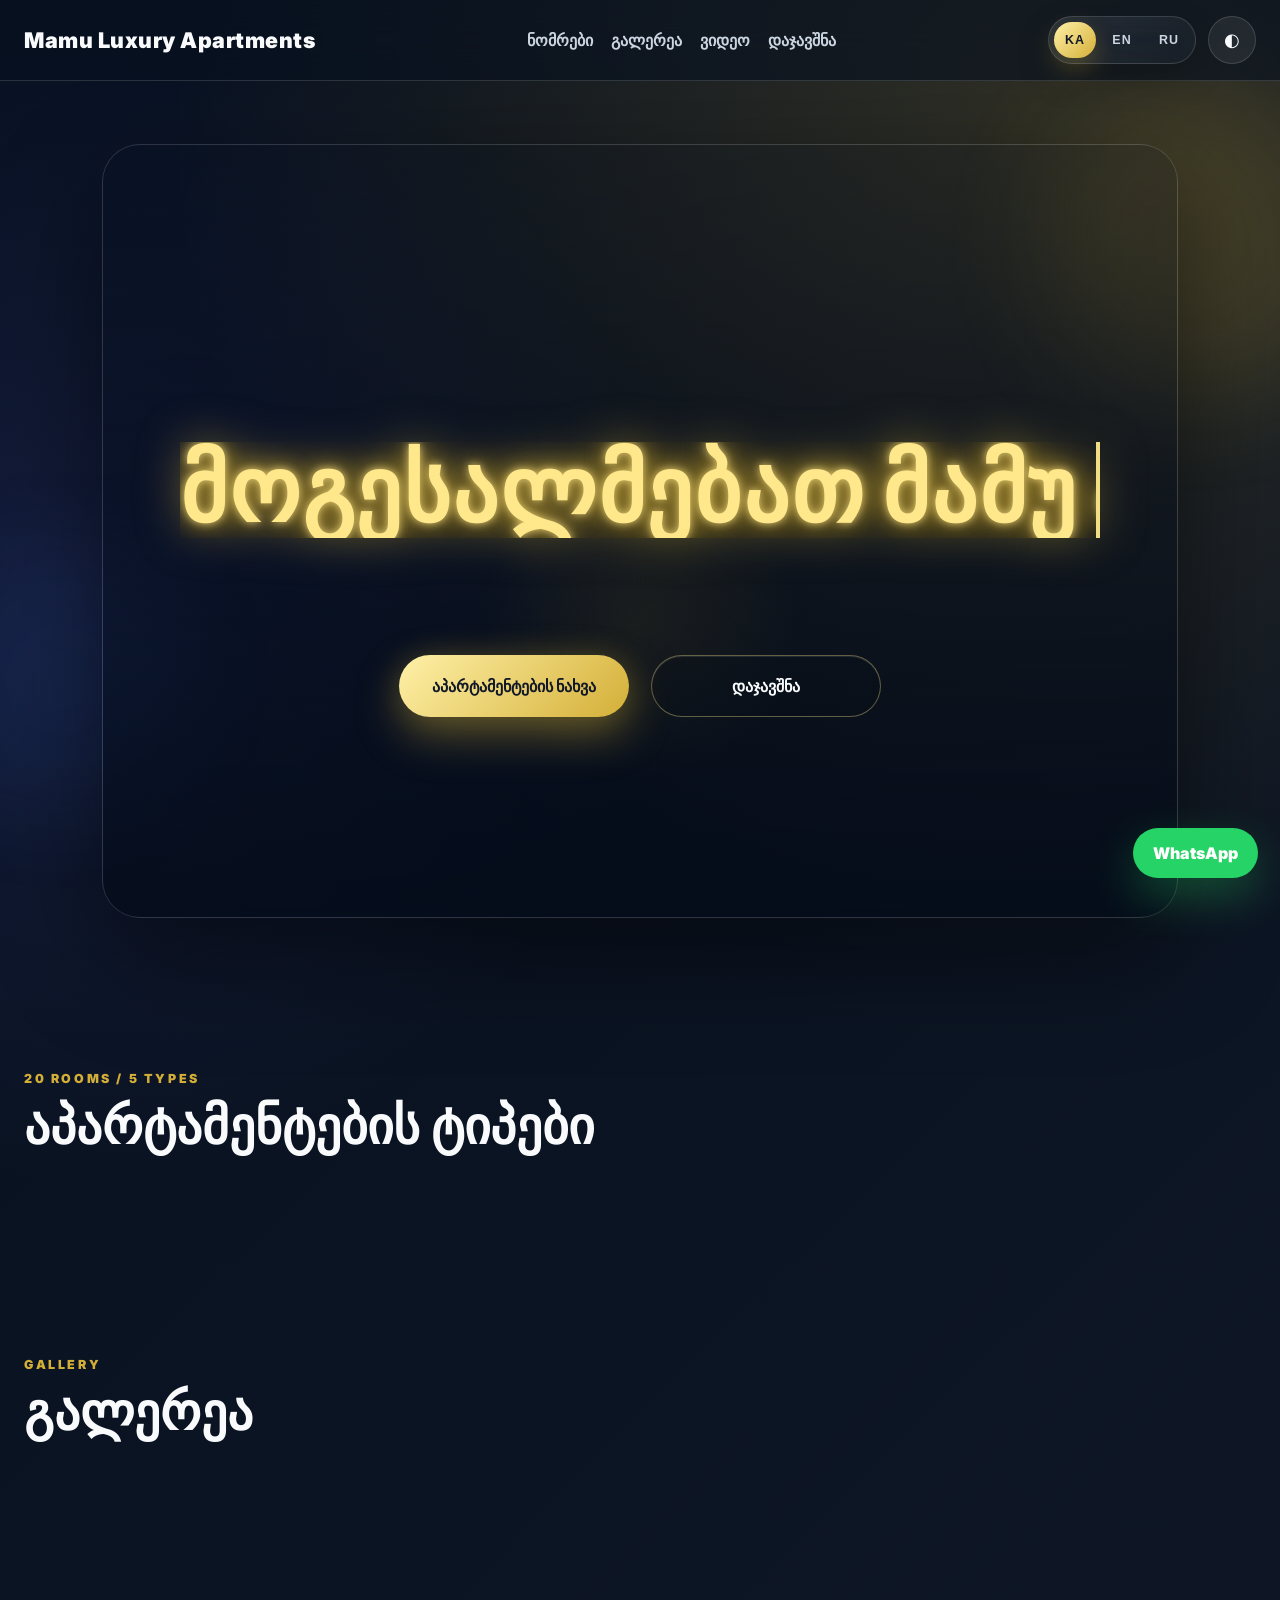
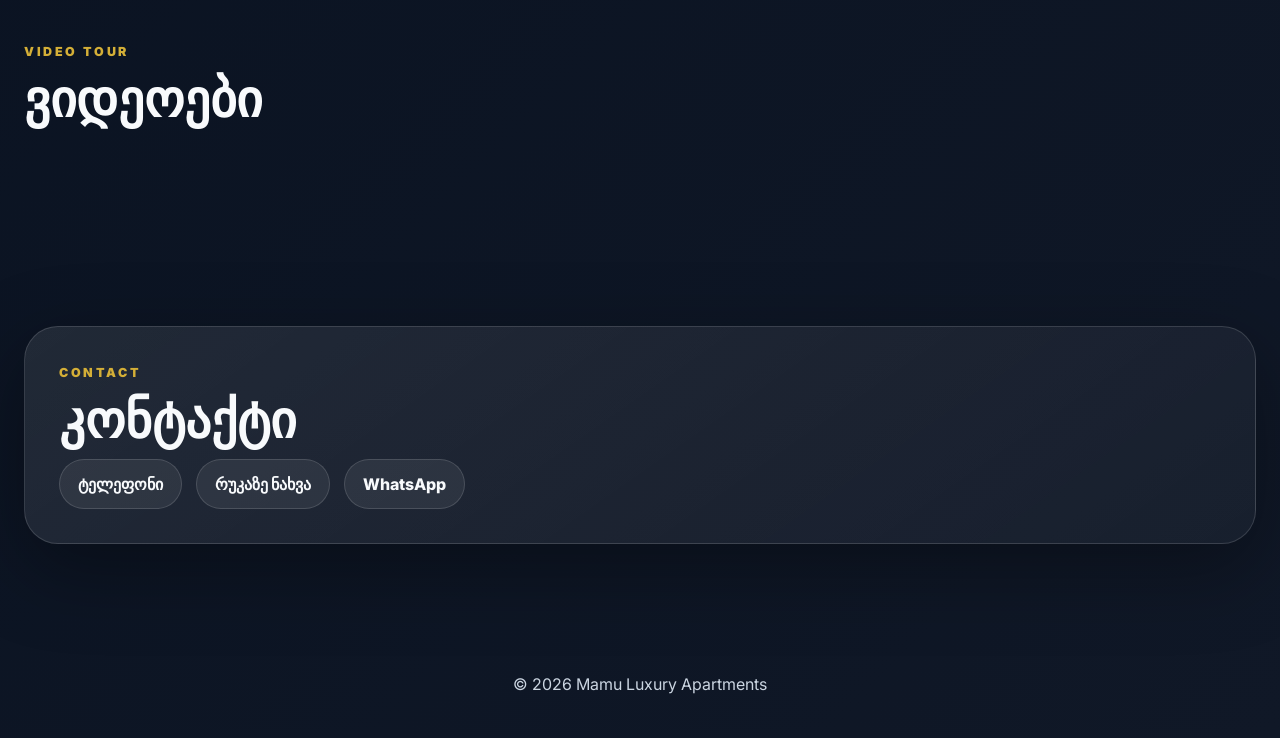
<file: index.html>
<!DOCTYPE html>
<html lang="ka">
<head>
  <meta charset="UTF-8" />
  <meta name="viewport" content="width=device-width, initial-scale=1.0" />
  <title>Mamu Luxury Apartments</title>
  <link rel="preconnect" href="https://fonts.googleapis.com">
  <link rel="preconnect" href="https://fonts.gstatic.com" crossorigin>
  <link href="https://fonts.googleapis.com/css2?family=Inter:wght@400;500;700;800;900&display=swap" rel="stylesheet">
  <link rel="stylesheet" href="css/style.css" />
  <link rel="stylesheet" href="css/mobile-gallery-touch.css" />
  <link rel="stylesheet" href="css/hero-redesign.css" />
</head>
<body data-theme="night">
  <div class="ambient ambient-one"></div>
  <div class="ambient ambient-two"></div>

  <header>
    <nav>
      <a class="brand" href="#top" id="siteTitle">Mamu Luxury Apartments</a>
      <div class="nav-links">
        <a href="#rooms" data-i18n="nav_rooms">ნომრები</a>
        <a href="#gallery" data-i18n="nav_gallery">გალერეა</a>
        <a href="#videos" data-i18n="nav_videos">ვიდეო</a>
        <a href="https://booking-116144.otelms.com/booking/rooms" target="_blank" data-i18n="nav_booking">დაჯავშნა</a>
      </div>
      <div class="nav-tools">
        <div class="language-switcher">
          <button type="button" data-lang="ka">KA</button>
          <button type="button" data-lang="en">EN</button>
          <button type="button" data-lang="ru">RU</button>
        </div>
        <button class="theme-toggle" onclick="toggleTheme()" aria-label="Theme">◐</button>
      </div>
    </nav>
  </header>

  <main id="top">
    <section class="hero">
      <div class="hero-inner reveal">
        <div class="eyebrow" data-i18n="hero_welcome">მოგესალმებათ მამუ აპარტამენტი</div>
        <p id="heroSubtitle" class="hero-subtitle-hidden"></p>
        <div class="actions">
          <a href="#rooms" class="liquid-btn" data-i18n="hero_rooms_btn">აპარტამენტების ნახვა</a>
          <a href="https://booking-116144.otelms.com/booking/rooms" target="_blank" class="ghost-btn" data-i18n="hero_booking_btn">დაჯავშნა</a>
        </div>
      </div>
    </section>

    <section class="section reveal" id="rooms">
      <div class="section-head">
        <span class="eyebrow">20 Rooms / 5 Types</span>
        <h2 class="section-title" data-i18n="rooms_title">აპარტამენტების ტიპები</h2>
      </div>
      <div class="grid" id="roomTypes"></div>
    </section>

    <section class="section reveal" id="gallery">
      <div class="section-head">
        <span class="eyebrow">Gallery</span>
        <h2 class="section-title" data-i18n="gallery_title">გალერეა</h2>
      </div>
      <div class="gallery-grid" id="galleryGrid"></div>
    </section>

    <section class="section reveal" id="videos">
      <div class="section-head">
        <span class="eyebrow">Video Tour</span>
        <h2 class="section-title" data-i18n="videos_title">ვიდეოები</h2>
      </div>
      <div class="video-grid" id="videoGrid"></div>
    </section>

    <section class="section reveal" id="contact">
      <div class="contact-card">
        <span class="eyebrow">Contact</span>
        <h2 class="section-title" data-i18n="contact_title">კონტაქტი</h2>
        <div class="contact-list">
          <a id="phoneLink" href="#" data-i18n="phone_label">ტელეფონი</a>
          <a id="mapLink" href="#" target="_blank" data-i18n="map_label">რუკაზე ნახვა</a>
          <a id="whatsappLink" href="#" target="_blank">WhatsApp</a>
        </div>
      </div>
    </section>
  </main>

  <a class="whatsapp-float" id="whatsappFloat" href="#" target="_blank">WhatsApp</a>
  <footer class="footer">© 2026 Mamu Luxury Apartments</footer>

  <script src="js/config.js"></script>
  <script src="js/api.js"></script>
  <script src="js/main.js"></script>
</body>
</html>
</file>
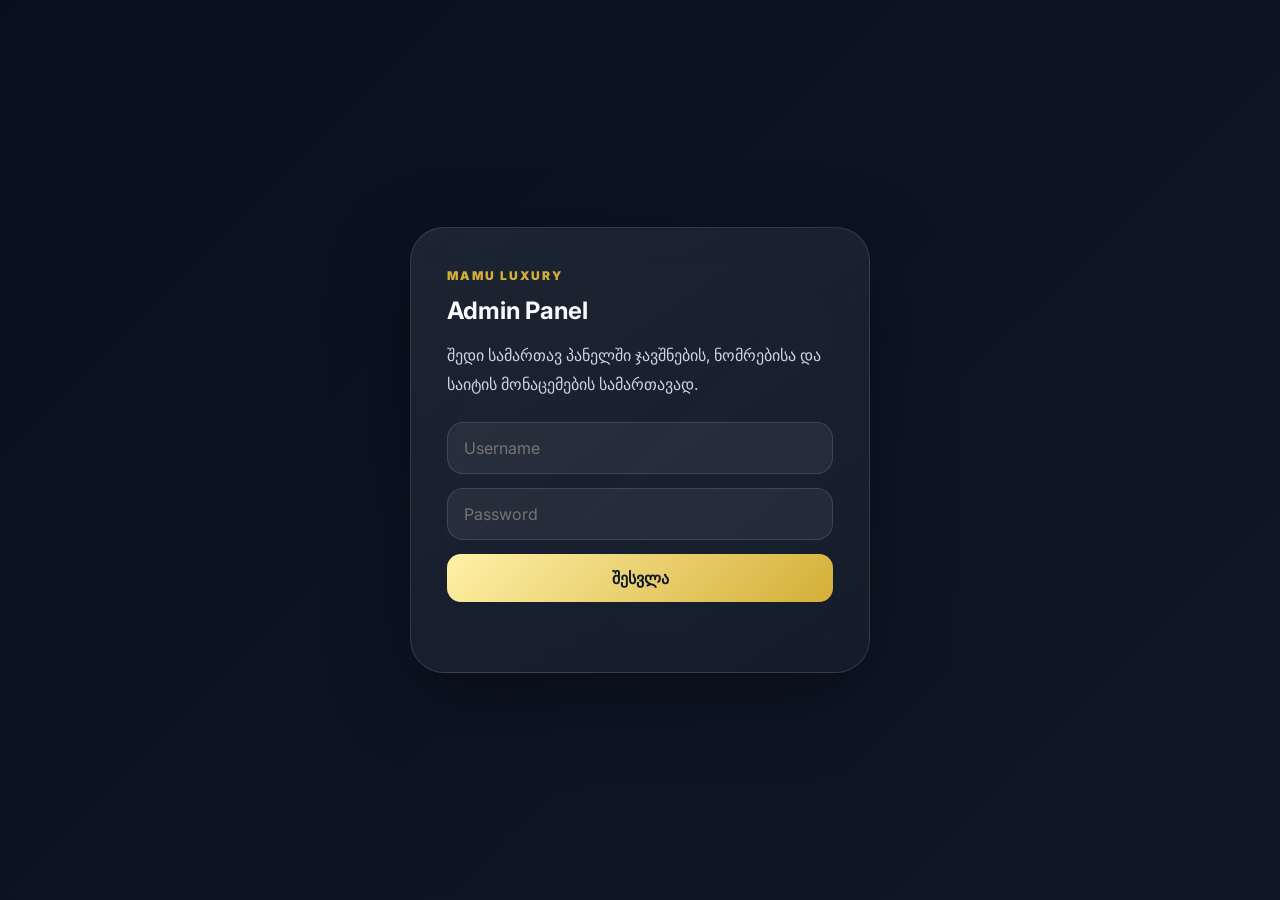
<file: admin.html>
<!DOCTYPE html>
<html lang="ka">
<head>
  <meta charset="UTF-8" />
  <meta name="viewport" content="width=device-width, initial-scale=1.0" />
  <title>Admin Panel — Mamu Luxury Apartments</title>
  <link rel="preconnect" href="https://fonts.googleapis.com">
  <link rel="preconnect" href="https://fonts.gstatic.com" crossorigin>
  <link href="https://fonts.googleapis.com/css2?family=Inter:wght@400;500;700;800;900&display=swap" rel="stylesheet">
  <link rel="stylesheet" href="css/admin.css" />
</head>
<body>
  <main class="admin-app">
    <section class="login-screen" id="loginScreen">
      <div class="login-card">
        <span class="eyebrow">Mamu Luxury</span>
        <h1>Admin Panel</h1>
        <p>შედი სამართავ პანელში ჯავშნების, ნომრებისა და საიტის მონაცემების სამართავად.</p>
        <form id="loginForm" class="admin-form">
          <input type="text" name="username" placeholder="Username" required />
          <input type="password" name="password" placeholder="Password" required />
          <button type="submit">შესვლა</button>
          <small id="loginStatus"></small>
        </form>
      </div>
    </section>

    <section class="dashboard hidden" id="dashboardScreen">
      <aside class="sidebar">
        <div class="logo">Mamu Luxury</div>
        <button class="nav-btn active" data-view="dashboard">Dashboard</button>
        <button class="nav-btn" data-view="bookings">Bookings</button>
        <button class="nav-btn" data-view="roomTypes">Room Types</button>
        <button class="nav-btn" data-view="gallery">Gallery</button>
        <button class="nav-btn" data-view="rooms">Rooms</button>
        <button class="nav-btn" data-view="calendar">Calendar</button>
        <button class="nav-btn" data-view="settings">Settings</button>
        <button class="logout-btn" id="logoutBtn">Logout</button>
      </aside>

      <section class="content">
        <header class="admin-header">
          <div>
            <span class="eyebrow">Control Center</span>
            <h2 id="panelTitle">Dashboard</h2>
          </div>
          <button id="refreshBtn">განახლება</button>
        </header>

        <div class="stats-grid" id="statsGrid"></div>
        <div class="panel" id="mainPanel">იტვირთება...</div>
      </section>
    </section>
  </main>

  <script src="js/config.js"></script>
  <script src="js/api.js"></script>
  <script src="js/admin-upload.js"></script>
  <script src="js/admin-roomtypes.js"></script>
  <script src="js/admin-gallery.js"></script>
  <script src="js/admin.js"></script>
  <script src="js/admin-bookings-fix.js"></script>
  <script src="js/admin-roomtypes-loader.js"></script>
  <script src="js/admin-gallery-loader.js"></script>
</body>
</html>
</file>
<file: css/style.css>
:root{--bg:#07101f;--bg2:#101827;--bg-soft:rgba(255,255,255,.07);--card:rgba(255,255,255,.09);--text:#f8fafc;--muted:#cbd5e1;--gold:#d4af37;--gold2:#fff1a8;--border:rgba(255,255,255,.14);--shadow:0 24px 80px rgba(0,0,0,.34);--hero-image:none}body[data-theme='day']{--bg:#f8f5ef;--bg2:#fffaf0;--bg-soft:rgba(255,255,255,.82);--card:rgba(255,255,255,.88);--text:#111827;--muted:#4b5563;--border:rgba(17,24,39,.1);--shadow:0 24px 70px rgba(17,24,39,.1)}*{box-sizing:border-box}html{scroll-behavior:smooth}body{margin:0;font-family:Inter,Arial,sans-serif;background:radial-gradient(circle at 80% 5%,rgba(212,175,55,.18),transparent 35%),radial-gradient(circle at 5% 25%,rgba(99,102,241,.13),transparent 28%),linear-gradient(135deg,var(--bg),var(--bg2));color:var(--text);min-height:100vh;overflow-x:hidden}a{color:inherit;text-decoration:none}.ambient{position:fixed;border-radius:999px;filter:blur(55px);opacity:.45;pointer-events:none;z-index:-1}.ambient-one{width:320px;height:320px;background:rgba(212,175,55,.35);top:80px;right:-80px}.ambient-two{width:260px;height:260px;background:rgba(59,130,246,.22);bottom:90px;left:-70px}header{position:sticky;top:0;z-index:1000;background:rgba(8,17,31,.62);backdrop-filter:blur(22px);border-bottom:1px solid var(--border)}body[data-theme='day'] header{background:rgba(255,255,255,.72)}nav{max-width:1280px;margin:auto;padding:16px 24px;display:flex;gap:20px;justify-content:space-between;align-items:center}.brand{font-size:1.35rem;font-weight:900;letter-spacing:.5px}.nav-links{display:flex;gap:18px;color:var(--muted);font-weight:700}.nav-links a:hover{color:var(--gold)}.nav-tools{display:flex;align-items:center;gap:12px}.language-switcher{display:flex;align-items:center;gap:5px;padding:5px;border:1px solid var(--border);border-radius:999px;background:linear-gradient(145deg,rgba(255,255,255,.1),rgba(255,255,255,.035));backdrop-filter:blur(18px);box-shadow:0 14px 35px rgba(0,0,0,.18)}.language-switcher button{position:relative;min-width:42px;height:36px;border:none;border-radius:999px;background:transparent;color:var(--muted);font-weight:900;font-size:.78rem;letter-spacing:.08em;cursor:pointer;transition:.25s ease;overflow:hidden}.language-switcher button:before{content:'';position:absolute;inset:-50%;background:radial-gradient(circle,rgba(255,255,255,.32),transparent 42%);opacity:0;transform:translateX(-25%);transition:.35s}.language-switcher button:hover{color:var(--text);transform:translateY(-1px)}.language-switcher button:hover:before{opacity:1;transform:translateX(20%)}.language-switcher button.active{background:linear-gradient(135deg,var(--gold2),var(--gold));color:#111827;box-shadow:0 10px 24px rgba(212,175,55,.28)}.liquid-btn,.ghost-btn{display:inline-flex;align-items:center;justify-content:center;min-height:50px;transition:.25s ease}.liquid-btn{position:relative;overflow:hidden;background:linear-gradient(135deg,var(--gold2),var(--gold));color:#111827;border:none;padding:14px 28px;border-radius:999px;font-weight:900;cursor:pointer;box-shadow:0 14px 35px rgba(212,175,55,.32)}.liquid-btn:before{content:'';position:absolute;inset:-70%;background:radial-gradient(circle,rgba(255,255,255,.55),transparent 35%);transform:translateX(-45%);transition:.45s}.liquid-btn:hover{transform:translateY(-3px);box-shadow:0 18px 45px rgba(212,175,55,.45)}.liquid-btn:hover:before{transform:translateX(45%)}.ghost-btn{background:var(--bg-soft);color:var(--text);border:1px solid var(--border);padding:14px 28px;border-radius:999px;font-weight:800;cursor:pointer}.ghost-btn:hover{transform:translateY(-3px);border-color:rgba(212,175,55,.55)}.small-btn{min-height:42px;padding:11px 17px;font-size:.92rem;flex:1}.card-actions{display:flex;gap:12px;margin-top:22px}.card-actions .ghost-btn{background:rgba(255,255,255,.045)}.card-actions .liquid-btn{box-shadow:0 10px 26px rgba(212,175,55,.25)}.theme-toggle{width:48px;height:48px;border-radius:50%;border:1px solid var(--border);background:var(--bg-soft);cursor:pointer;color:var(--text);font-size:1.1rem}.hero{min-height:100vh;display:grid;place-items:center;padding:120px 24px 80px;position:relative}.hero:after{content:'';position:absolute;inset:18% 8%;border:1px solid var(--border);border-radius:44px;background:linear-gradient(135deg,rgba(7,16,31,.68),rgba(7,16,31,.42)),linear-gradient(135deg,rgba(255,255,255,.06),transparent),var(--hero-image);background-size:cover,cover,cover;background-position:center,center,center;background-repeat:no-repeat;box-shadow:var(--shadow);z-index:-1}.hero-inner{max-width:1100px;text-align:center}.eyebrow{color:var(--gold);font-weight:900;letter-spacing:2.6px;text-transform:uppercase;font-size:.78rem}.hero h1{font-size:clamp(3.2rem,8vw,7.4rem);line-height:1.02;margin:18px 0;background:linear-gradient(135deg,var(--text),var(--gold2));-webkit-background-clip:text;color:transparent}.hero p{max-width:760px;margin:auto;color:var(--muted);font-size:1.18rem;line-height:1.8}.actions{display:flex;gap:16px;justify-content:center;flex-wrap:wrap;margin-top:34px}.section{max-width:1280px;margin:auto;padding:86px 24px}.section-head{margin-bottom:28px}.section-title{font-size:clamp(2rem,4vw,3.4rem);margin:10px 0 12px;line-height:1.1}.muted{color:var(--muted);line-height:1.8}.grid,.gallery-grid,.video-grid{display:grid;grid-template-columns:repeat(auto-fit,minmax(300px,1fr));gap:28px}.card,.booking-shell,.contact-card{background:linear-gradient(145deg,var(--card),rgba(255,255,255,.035));border:1px solid var(--border);backdrop-filter:blur(22px);border-radius:34px;overflow:hidden;box-shadow:var(--shadow)}.card{transition:.28s ease}.card:hover{transform:translateY(-8px);border-color:rgba(212,175,55,.5)}.card img{width:100%;aspect-ratio:4/3;object-fit:cover;transition:.45s ease}.card:hover img{transform:scale(1.06)}.card-content{padding:24px}.card h3{font-size:1.35rem;margin:0 0 10px}.card p{color:var(--muted);line-height:1.7}.card h4{font-size:1.35rem;color:var(--gold);margin:18px 0 0}.meta{display:flex;gap:10px;flex-wrap:wrap;color:var(--muted);font-size:.95rem}.meta span{padding:8px 12px;border-radius:999px;background:var(--bg-soft);border:1px solid var(--border)}.booking-shell{display:grid;grid-template-columns:1fr 1.25fr;gap:34px;padding:34px}.lux-form{display:grid;gap:14px}.form-row{display:grid;grid-template-columns:1fr 1fr;gap:14px}input,select,textarea{width:100%;border:1px solid var(--border);background:var(--bg-soft);color:var(--text);border-radius:18px;padding:15px 16px;font:inherit;outline:none}textarea{min-height:120px;resize:vertical}input:focus,select:focus,textarea:focus{border-color:rgba(212,175,55,.7);box-shadow:0 0 0 4px rgba(212,175,55,.12)}option{color:#111827}.status-text{min-height:24px;color:var(--gold);font-weight:800}.video-card iframe{width:100%;aspect-ratio:16/9;border:0;display:block}.contact-card{padding:34px}.contact-list{display:flex;gap:14px;flex-wrap:wrap}.contact-list a{padding:14px 18px;border-radius:999px;background:var(--bg-soft);border:1px solid var(--border);font-weight:800}.whatsapp-float{position:fixed;right:22px;bottom:22px;z-index:1000;background:#25d366;color:white;padding:15px 20px;border-radius:999px;font-weight:900;box-shadow:0 18px 45px rgba(37,211,102,.3)}.footer{padding:44px 24px;text-align:center;color:var(--muted)}.detail-hero{padding-top:120px}.detail-layout{display:grid;grid-template-columns:.95fr 1.05fr;gap:42px;align-items:center}.detail-copy{background:linear-gradient(145deg,var(--card),rgba(255,255,255,.035));border:1px solid var(--border);backdrop-filter:blur(22px);border-radius:38px;padding:38px;box-shadow:var(--shadow)}.detail-image-wrap{position:relative;border-radius:42px;padding:12px;background:linear-gradient(135deg,rgba(212,175,55,.65),rgba(255,255,255,.07),rgba(212,175,55,.25));box-shadow:0 28px 90px rgba(0,0,0,.34)}.detail-image-wrap:after{content:'';position:absolute;inset:28px -16px -16px 28px;border:1px solid rgba(212,175,55,.35);border-radius:42px;z-index:-1}.detail-image{width:100%;min-height:520px;object-fit:cover;border-radius:32px;display:block}.detail-meta{margin:24px 0}.detail-meta span{font-weight:800;color:var(--text)}#detailGallery .card:nth-child(1){grid-column:span 2}#detailGallery .card img{height:100%;min-height:280px}.reveal{opacity:0;transform:translateY(28px);animation:rise .8s ease forwards}.reveal:nth-child(2){animation-delay:.1s}.reveal:nth-child(3){animation-delay:.2s}@keyframes rise{to{opacity:1;transform:translateY(0)}}@media(max-width:820px){nav{padding:14px 16px;gap:12px;flex-wrap:wrap}.nav-links{display:none}.nav-tools{margin-left:auto}.language-switcher{order:1;padding:4px}.language-switcher button{min-width:38px;height:34px;font-size:.74rem}.theme-toggle{width:42px;height:42px}.hero{padding-top:100px}.hero:after{inset:18% 4%;border-radius:28px}.section{padding:58px 16px}.booking-shell{grid-template-columns:1fr;padding:22px;border-radius:26px}.form-row{grid-template-columns:1fr}.grid,.gallery-grid,.video-grid{grid-template-columns:1fr}.brand{font-size:1.05rem}.whatsapp-float{right:14px;bottom:14px}.card-actions{flex-direction:column}.small-btn{width:100%}.detail-layout{grid-template-columns:1fr;gap:24px}.detail-copy{padding:24px;border-radius:28px}.detail-image{min-height:340px;border-radius:24px}.detail-image-wrap{border-radius:30px;padding:8px}.detail-image-wrap:after{display:none}#detailGallery .card:nth-child(1){grid-column:auto}}
</file>
<file: css/mobile-gallery-touch.css>
@media (hover: none), (pointer: coarse) {
  .gallery-carousel,
  .gallery-carousel *,
  .gallery-main-frame,
  .gallery-main-frame img,
  .gallery-nav-btn,
  .gallery-thumb,
  .gallery-thumb img,
  .gallery-lightbox,
  .gallery-lightbox *,
  .lightbox-arrow,
  .lightbox-close {
    touch-action: manipulation;
    -webkit-user-select: none;
    user-select: none;
    -webkit-touch-callout: none;
  }

  .gallery-main-frame img,
  .gallery-thumb img,
  .gallery-lightbox img {
    -webkit-user-drag: none;
    user-drag: none;
  }
}
</file>
<file: css/hero-redesign.css>
.hero {
  min-height: 100vh;
  padding: 120px 24px 95px;
  place-items: center;
}

.hero::after {
  inset: 7% 8%;
  border-radius: 38px;
  background:
    linear-gradient(180deg, rgba(3, 10, 23, .18) 0%, rgba(3, 10, 23, .48) 48%, rgba(3, 10, 23, .72) 100%),
    radial-gradient(circle at 50% 62%, rgba(212, 175, 55, .18), transparent 22%),
    var(--hero-image);
  background-size: cover, cover, cover;
  background-position: center, center, center;
  background-repeat: no-repeat;
  box-shadow: 0 38px 110px rgba(0, 0, 0, .48);
}

.hero-inner {
  width: min(980px, 92vw);
  min-height: 58vh;
  display: flex;
  flex-direction: column;
  justify-content: center;
  align-items: center;
  text-align: center;
  gap: 0;
  padding-top: 8vh;
}

.hero .eyebrow {
  position: relative;
  display: inline-block;
  max-width: min(920px, 92vw);
  color: #ffe88b;
  font-size: clamp(2.1rem, 7vw, 5.9rem);
  line-height: 1.08;
  font-weight: 900;
  letter-spacing: .02em;
  text-transform: none;
  text-shadow:
    0 0 8px rgba(255, 232, 139, .78),
    0 0 20px rgba(212, 175, 55, .70),
    0 0 42px rgba(212, 175, 55, .48),
    0 8px 28px rgba(0, 0, 0, .70);
  filter: drop-shadow(0 0 22px rgba(212, 175, 55, .50));
  overflow: hidden;
  white-space: nowrap;
  border-right: 4px solid rgba(255, 232, 139, .95);
  animation: heroTyping 5.8s steps(34, end) infinite, heroCursor .78s step-end infinite, heroGlow 2.6s ease-in-out infinite;
}

.hero .eyebrow::after {
  content: '';
  position: absolute;
  left: 7%;
  right: 7%;
  bottom: -18px;
  height: 2px;
  background: linear-gradient(90deg, transparent, rgba(255, 232, 139, .95), transparent);
  box-shadow: 0 0 24px rgba(212, 175, 55, .8);
  opacity: .85;
}

.hero-subtitle-hidden {
  display: none !important;
}

.hero .actions {
  margin-top: clamp(70px, 13vh, 150px);
  gap: 22px;
}

.hero .actions .liquid-btn,
.hero .actions .ghost-btn {
  min-width: 230px;
  min-height: 62px;
  font-size: 1.02rem;
  border-radius: 999px;
}

.hero .actions .liquid-btn {
  box-shadow:
    0 18px 45px rgba(212, 175, 55, .38),
    0 0 32px rgba(212, 175, 55, .18);
}

.hero .actions .ghost-btn {
  background: rgba(10, 16, 25, .38);
  border-color: rgba(255, 232, 139, .36);
  box-shadow: inset 0 1px 0 rgba(255, 255, 255, .10);
  backdrop-filter: blur(12px);
}

@keyframes heroTyping {
  0% { max-width: 0; }
  12% { max-width: 0; }
  48% { max-width: min(920px, 92vw); }
  78% { max-width: min(920px, 92vw); }
  100% { max-width: 0; }
}

@keyframes heroCursor {
  0%, 49% { border-color: rgba(255, 232, 139, .98); }
  50%, 100% { border-color: transparent; }
}

@keyframes heroGlow {
  0%, 100% { filter: drop-shadow(0 0 16px rgba(212, 175, 55, .42)); }
  50% { filter: drop-shadow(0 0 34px rgba(212, 175, 55, .78)); }
}

@media (max-width: 820px) {
  .hero {
    padding: 90px 14px 70px;
  }

  .hero::after {
    inset: 8% 3%;
    border-radius: 28px;
  }

  .hero-inner {
    min-height: 58vh;
    padding-top: 5vh;
  }

  .hero .eyebrow {
    font-size: clamp(1.9rem, 11vw, 3.6rem);
    white-space: normal;
    border-right: none;
    animation: heroGlow 2.6s ease-in-out infinite;
  }

  .hero .actions {
    margin-top: 62px;
    width: min(360px, 92vw);
  }

  .hero .actions .liquid-btn,
  .hero .actions .ghost-btn {
    width: 100%;
    min-width: 0;
  }
}
</file>
<file: css/admin.css>
:root{--bg:#07101f;--bg2:#101827;--card:rgba(255,255,255,.08);--soft:rgba(255,255,255,.06);--text:#f8fafc;--muted:#cbd5e1;--gold:#d4af37;--border:rgba(255,255,255,.12)}*{box-sizing:border-box}body{margin:0;font-family:Inter,Arial,sans-serif;background:linear-gradient(135deg,var(--bg),var(--bg2));color:var(--text);min-height:100vh}button,input,textarea,select{font:inherit}.hidden{display:none!important}.eyebrow{color:var(--gold);font-weight:900;letter-spacing:2px;text-transform:uppercase;font-size:.75rem}.admin-app{min-height:100vh}.login-screen{min-height:100vh;display:grid;place-items:center;padding:24px}.login-card,.panel,.stats-card,.sidebar,.content{background:linear-gradient(145deg,var(--card),rgba(255,255,255,.03));border:1px solid var(--border);backdrop-filter:blur(22px);box-shadow:0 24px 80px rgba(0,0,0,.34)}.login-card{width:min(460px,100%);padding:36px;border-radius:34px}.login-card h1{margin:12px 0}.login-card p{color:var(--muted);line-height:1.8}.admin-form{display:grid;gap:14px;margin-top:24px}.admin-form input{width:100%;padding:15px 16px;border-radius:16px;border:1px solid var(--border);background:var(--soft);color:var(--text)}.admin-form button,#refreshBtn,.logout-btn,.nav-btn{border:none;border-radius:14px;padding:14px 18px;font-weight:800;cursor:pointer}.admin-form button,#refreshBtn{background:linear-gradient(135deg,#fff1a8,var(--gold));color:#111827}.dashboard{display:grid;grid-template-columns:280px 1fr;min-height:100vh}.sidebar{padding:24px;display:flex;flex-direction:column;gap:10px;border-right:1px solid var(--border)}.logo{font-size:1.35rem;font-weight:900;margin-bottom:12px}.nav-btn,.logout-btn{background:var(--soft);color:var(--text);text-align:left;border:1px solid transparent}.nav-btn.active,.nav-btn:hover{border-color:rgba(212,175,55,.5)}.logout-btn{margin-top:auto}.content{margin:20px;border-radius:30px;padding:28px}.admin-header{display:flex;justify-content:space-between;gap:20px;align-items:center;margin-bottom:24px}.stats-grid{display:grid;grid-template-columns:repeat(auto-fit,minmax(220px,1fr));gap:18px;margin-bottom:24px}.stats-card{padding:22px;border-radius:24px}.stats-card h3{margin:0;font-size:2rem}.stats-card p{margin:8px 0 0;color:var(--muted)}.panel{padding:24px;border-radius:30px;min-height:320px;color:var(--muted);line-height:1.8}#loginStatus{min-height:20px;color:var(--gold)}.panel-title-row{display:flex;justify-content:space-between;align-items:flex-start;gap:16px;margin-bottom:20px}.panel-title-row h3{margin:0 0 8px}.panel-title-row p{margin:0;color:var(--muted)}.table-wrap{overflow:auto;border:1px solid var(--border);border-radius:22px;background:rgba(255,255,255,.02);margin-top:22px}.admin-table{width:100%;border-collapse:collapse;min-width:760px}.admin-table th,.admin-table td{padding:14px 16px;text-align:left;border-bottom:1px solid rgba(255,255,255,.06);vertical-align:top}.admin-table th{font-size:.82rem;text-transform:uppercase;letter-spacing:.08em;color:var(--gold);background:rgba(255,255,255,.03)}.admin-table td small{color:var(--muted)}.status-pill{display:inline-flex;padding:6px 12px;border-radius:999px;font-size:.8rem;font-weight:800;border:1px solid transparent}.status-new{background:rgba(59,130,246,.12);color:#93c5fd;border-color:rgba(59,130,246,.25)}.status-confirmed,.status-active{background:rgba(34,197,94,.12);color:#86efac;border-color:rgba(34,197,94,.25)}.status-checkedin{background:rgba(168,85,247,.12);color:#d8b4fe;border-color:rgba(168,85,247,.25)}.status-cancelled,.status-inactive{background:rgba(239,68,68,.12);color:#fca5a5;border-color:rgba(239,68,68,.25)}.table-link{color:var(--gold);font-weight:700}.empty-state{padding:32px;text-align:center;color:var(--muted)}.room-type-editor{display:block;background:rgba(255,255,255,.035);border:1px solid var(--border);border-radius:28px;padding:22px;margin:16px 0 24px}.rt-editor-head{display:flex;align-items:center;justify-content:space-between;gap:18px;padding:18px;border:1px solid rgba(255,255,255,.08);background:rgba(255,255,255,.04);border-radius:22px;margin-bottom:18px}.rt-editor-head h3{margin:6px 0 6px;color:var(--text);font-size:1.45rem}.rt-editor-head p{margin:0;color:var(--muted)}.rt-save-btn,.room-type-editor button{border:none;border-radius:14px;padding:13px 18px;background:linear-gradient(135deg,#fff1a8,var(--gold));color:#111827;font-weight:900;cursor:pointer;white-space:nowrap}.rt-section{padding:18px;border:1px solid rgba(255,255,255,.08);border-radius:22px;background:rgba(255,255,255,.025);margin-top:16px}.rt-section h4{margin:0 0 14px;color:var(--text);font-size:1.05rem}.rt-language-box{border:1px solid rgba(255,255,255,.08);background:rgba(0,0,0,.10);border-radius:20px;padding:14px;margin-top:12px}.rt-language-box h5{margin:0 0 12px;color:var(--gold);font-size:.9rem;text-transform:uppercase;letter-spacing:.08em}.rt-grid{display:grid;gap:14px}.rt-grid-1{grid-template-columns:1fr}.rt-grid-3{grid-template-columns:repeat(3,minmax(0,1fr))}.rt-grid-4{grid-template-columns:repeat(4,minmax(0,1fr))}.rt-grid-6{grid-template-columns:repeat(6,minmax(0,1fr))}.rt-field{display:flex;flex-direction:column;gap:7px;min-width:0}.rt-field span{font-size:.78rem;color:var(--muted);font-weight:900;text-transform:uppercase;letter-spacing:.06em}.room-type-editor input,.room-type-editor textarea,.room-type-editor select{width:100%;min-width:0;border:1px solid rgba(255,255,255,.14);background:rgba(255,255,255,.08);color:var(--text);border-radius:14px;padding:12px 13px;outline:none}.room-type-editor textarea{min-height:96px;resize:vertical;line-height:1.5}.room-type-editor input::placeholder,.room-type-editor textarea::placeholder{color:rgba(203,213,225,.62)}.room-type-editor input:focus,.room-type-editor textarea:focus,.room-type-editor select:focus{border-color:rgba(212,175,55,.65);box-shadow:0 0 0 4px rgba(212,175,55,.08)}.rt-media-grid{display:grid;grid-template-columns:repeat(2,minmax(0,1fr));gap:14px}.rt-upload-card{padding:16px;border-radius:20px;border:1px solid rgba(255,255,255,.08);background:rgba(255,255,255,.035);display:grid;gap:10px}.rt-upload-card strong{color:var(--text)}.rt-upload-card p{margin:0;color:var(--muted);font-size:.9rem}.rt-upload-actions{display:grid;grid-template-columns:1fr auto;gap:10px;align-items:center}.rt-upload-actions input[type=file]{padding:9px;background:rgba(255,255,255,.05)}.rt-status,.rt-form-message{display:flex;align-items:center;color:var(--gold);font-weight:800;min-height:24px}.manual-block-form,.settings-form{display:grid;gap:12px}.manual-block-form input,.manual-block-form select,.settings-form input,.settings-form textarea,.settings-form select{width:100%;padding:12px;border-radius:12px;border:1px solid var(--border);background:var(--soft);color:var(--text)}.row-actions{display:flex;gap:8px;flex-wrap:wrap}.row-actions button,.mini-btn{border:none;border-radius:10px;padding:9px 12px;font-weight:800;cursor:pointer;background:rgba(255,255,255,.1);color:var(--text)}@media(max-width:1200px){.rt-grid-6{grid-template-columns:repeat(3,minmax(0,1fr))}.rt-grid-4{grid-template-columns:repeat(2,minmax(0,1fr))}.rt-grid-3{grid-template-columns:1fr}.rt-media-grid{grid-template-columns:1fr}}@media(max-width:900px){.dashboard{grid-template-columns:1fr}.sidebar{border-right:none;border-bottom:1px solid var(--border)}.content{margin:12px;padding:18px;border-radius:22px}.rt-editor-head{flex-direction:column;align-items:flex-start}.rt-save-btn{width:100%}.rt-grid-6,.rt-grid-4,.rt-grid-3{grid-template-columns:1fr}.rt-upload-actions{grid-template-columns:1fr}.rt-upload-actions button{width:100%}}
</file>
